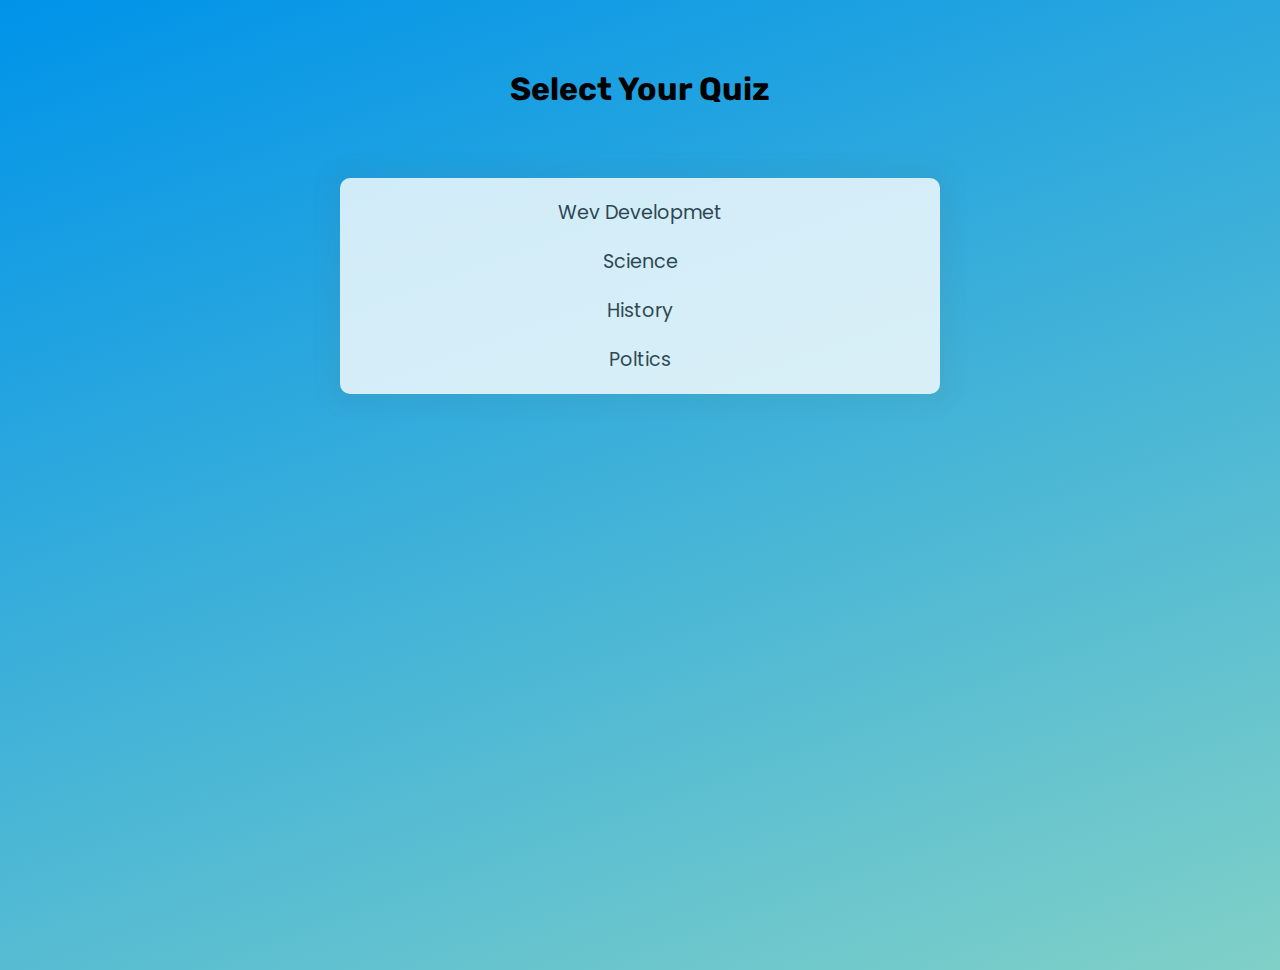
<file: index.html>
<!DOCTYPE html>
<html lang="en" dir="ltr">
  <head>
    <meta charset="utf-8">
    <title></title>
  </head>
  <link rel="stylesheet" href="css/style1.css">
  <link rel="preconnect" href="https://fonts.googleapis.com">
  <link rel="preconnect" href="https://fonts.gstatic.com" crossorigin>
  <link href="https://fonts.googleapis.com/css2?family=Rubik:wght@500&display=swap" rel="stylesheet">
  <link rel="preconnect" href="https://fonts.googleapis.com">
<link rel="preconnect" href="https://fonts.gstatic.com" crossorigin>
<link href="https://fonts.googleapis.com/css2?family=Oswald:wght@600&display=swap" rel="stylesheet">
  <body>

    <div class="mainHeading">
      <h1 class="heading">Select Your Quiz</h1>
    </div>

    <div class="quizList">
      <ul>
        <li class="listItem"><a href="webDevQuiz.html">Wev Developmet</a></li>
        <li class="listItem"><a href="scienceQuiz.html">Science</a></li>
        <li class="listItem"><a href="historyQuiz.html">History</a></li>
        <li class="listItem"><a href="politicsQuiz.html">Poltics</a></li>
      </ul>
    </div>

  </body>
</html>
</file>
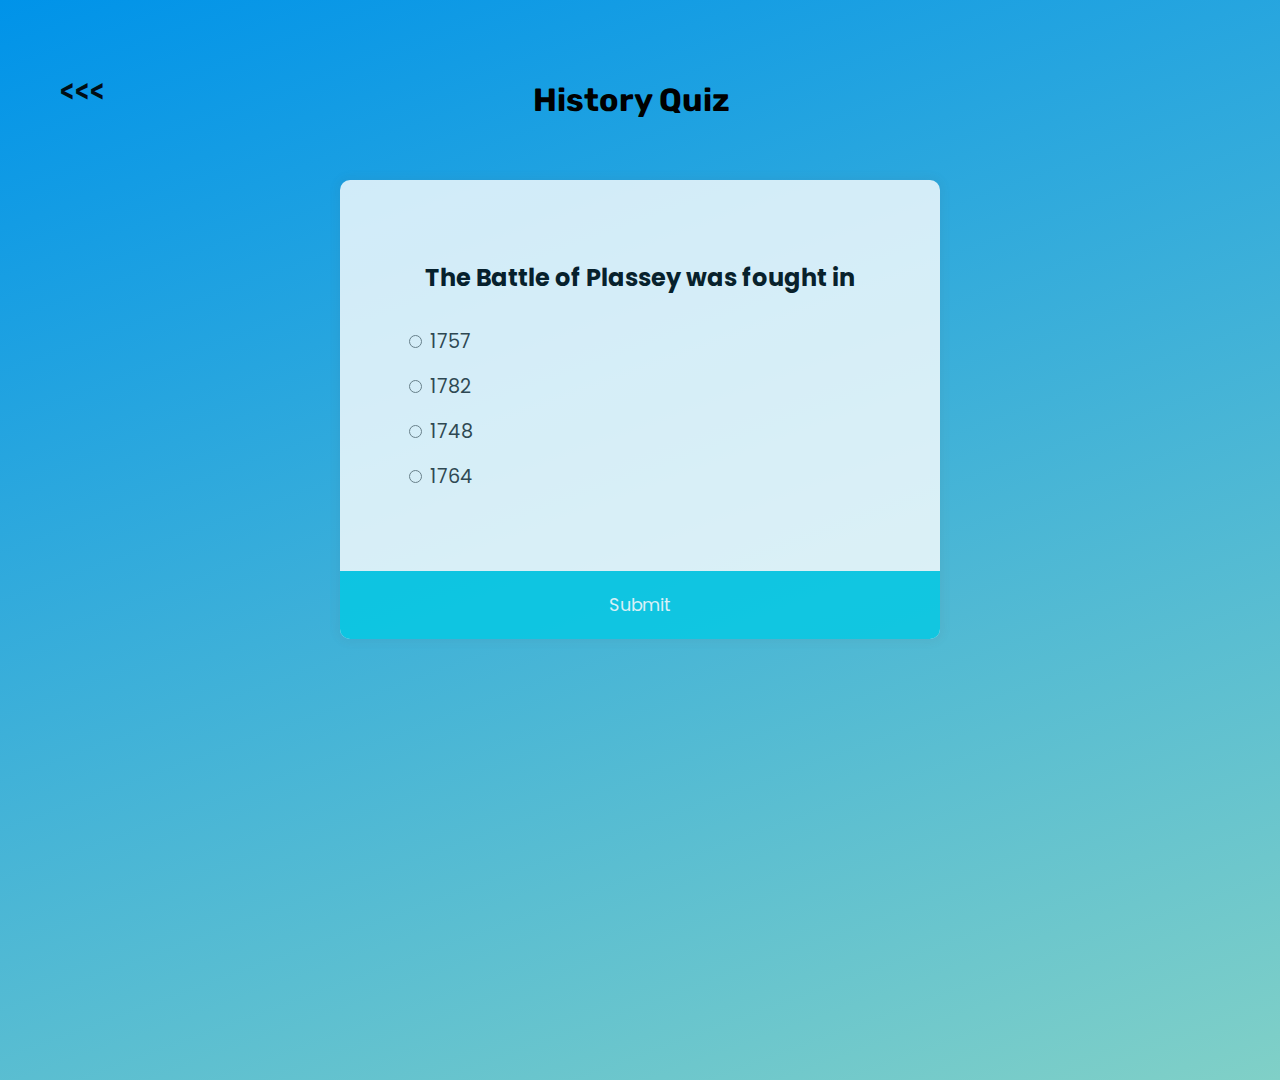
<file: historyQuiz.html>
<!DOCTYPE html>
<html lang="en" dir="ltr">

<head>
  <meta charset="utf-8">
  <title>The Quiz</title>
  <link rel="stylesheet" href="css/styles.css">
  <link rel="preconnect" href="https://fonts.googleapis.com">
  <link rel="preconnect" href="https://fonts.gstatic.com" crossorigin>
  <link href="https://fonts.googleapis.com/css2?family=Rubik:wght@500&display=swap" rel="stylesheet">
  <link rel="preconnect" href="https://fonts.googleapis.com">
<link rel="preconnect" href="https://fonts.gstatic.com" crossorigin>
<link href="https://fonts.googleapis.com/css2?family=Oswald:wght@600&display=swap" rel="stylesheet">
</head>

<body>
  <div class="">
    <a class="heading backButton" href="index.html"><<<</a>
    <h1 class ="mainHeading"> History Quiz</h1>

  </div>
  <div class="quiz-container" id="quiz">
    <div class="quiz-header">
      <h2 id="question">Question Text</h2>
      <ul>
        <li>
          <input type="radio" name="answer" id="a" class="answer">
          <label for="a" id="a_text">Answer</label>
        </li>

        <li>
          <input type="radio" name="answer" id="b" class="answer">
          <label for="b" id="b_text">Answer</label>
        </li>

        <li>
          <input type="radio" name="answer" id="c" class="answer">
          <label for="c" id="c_text">Answer</label>
        </li>

        <li>
          <input type="radio" name="answer" id="d" class="answer">
          <label for="d" id="d_text">Answer</label>
        </li>

      </ul>
    </div>

    <button id="submit">Submit</button>

  </div>
  <script src="hApp.js" charset="utf-8"></script>
</body>

</html>
</file>
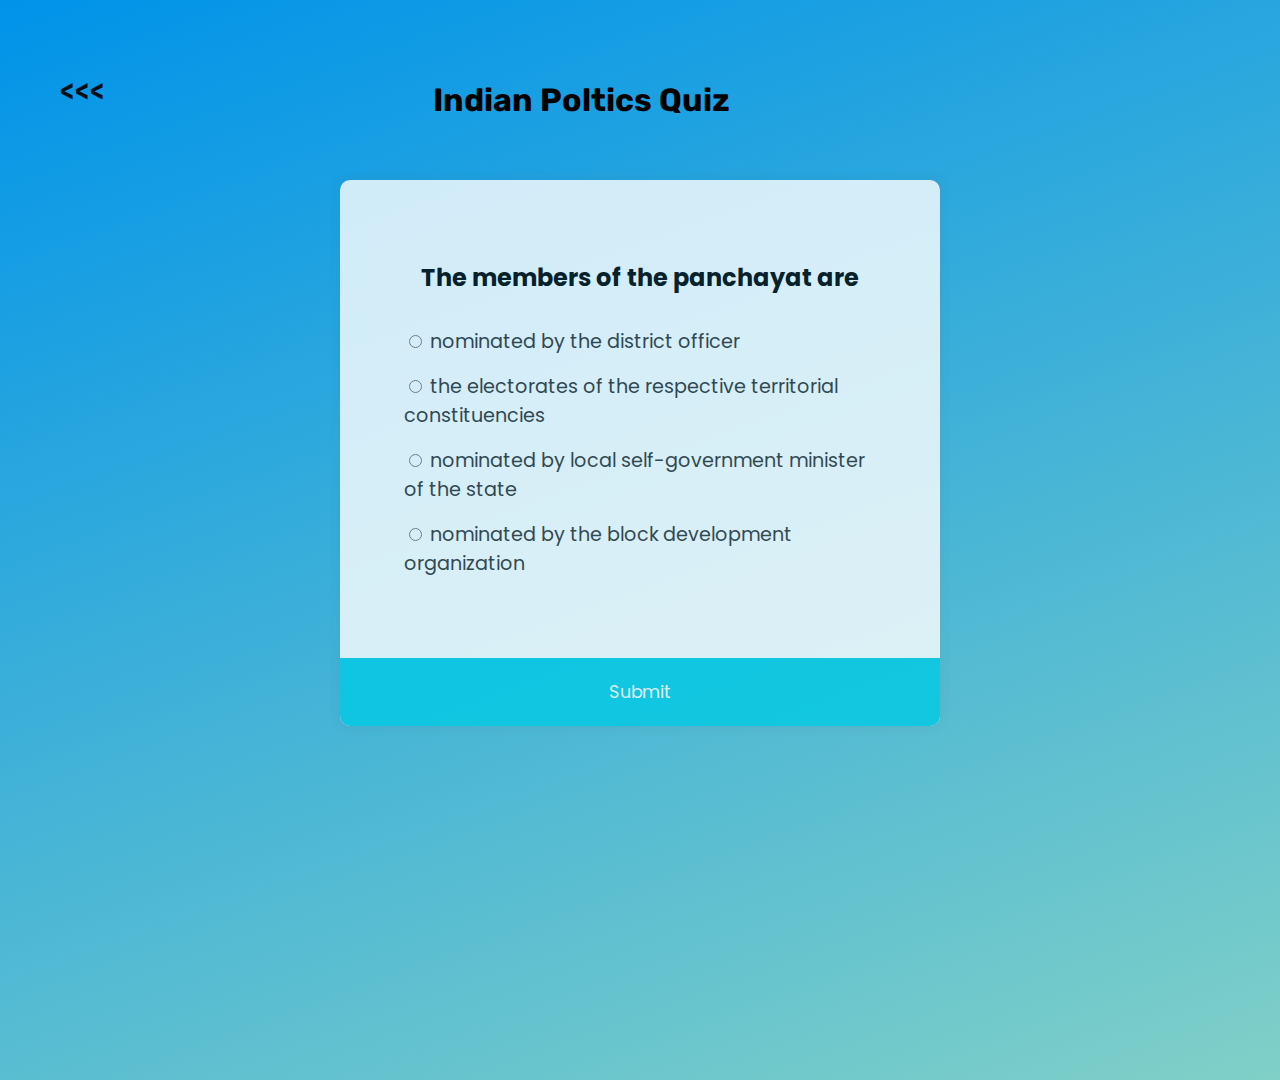
<file: politicsQuiz.html>
<!DOCTYPE html>
<html lang="en" dir="ltr">

<head>
  <meta charset="utf-8">
  <title>The Quiz</title>
  <link rel="stylesheet" href="css/styles.css">
  <link rel="preconnect" href="https://fonts.googleapis.com">
  <link rel="preconnect" href="https://fonts.gstatic.com" crossorigin>
  <link href="https://fonts.googleapis.com/css2?family=Rubik:wght@500&display=swap" rel="stylesheet">
  <link rel="preconnect" href="https://fonts.googleapis.com">
<link rel="preconnect" href="https://fonts.gstatic.com" crossorigin>
<link href="https://fonts.googleapis.com/css2?family=Oswald:wght@600&display=swap" rel="stylesheet">
</head>

<body>
  <div class="">
    <a class="heading backButton" href="index.html"><<<</a>
    <h1 class ="mainHeading"> Indian Poltics Quiz</h1>

  </div>
  <div class="quiz-container" id="quiz">
    <div class="quiz-header">
      <h2 id="question">Question Text</h2>
      <ul>
        <li>
          <input type="radio" name="answer" id="a" class="answer">
          <label for="a" id="a_text">Answer</label>
        </li>

        <li>
          <input type="radio" name="answer" id="b" class="answer">
          <label for="b" id="b_text">Answer</label>
        </li>

        <li>
          <input type="radio" name="answer" id="c" class="answer">
          <label for="c" id="c_text">Answer</label>
        </li>

        <li>
          <input type="radio" name="answer" id="d" class="answer">
          <label for="d" id="d_text">Answer</label>
        </li>

      </ul>
    </div>

    <button id="submit">Submit</button>

  </div>
  <script src="pApp.js" charset="utf-8"></script>
</body>

</html>
</file>
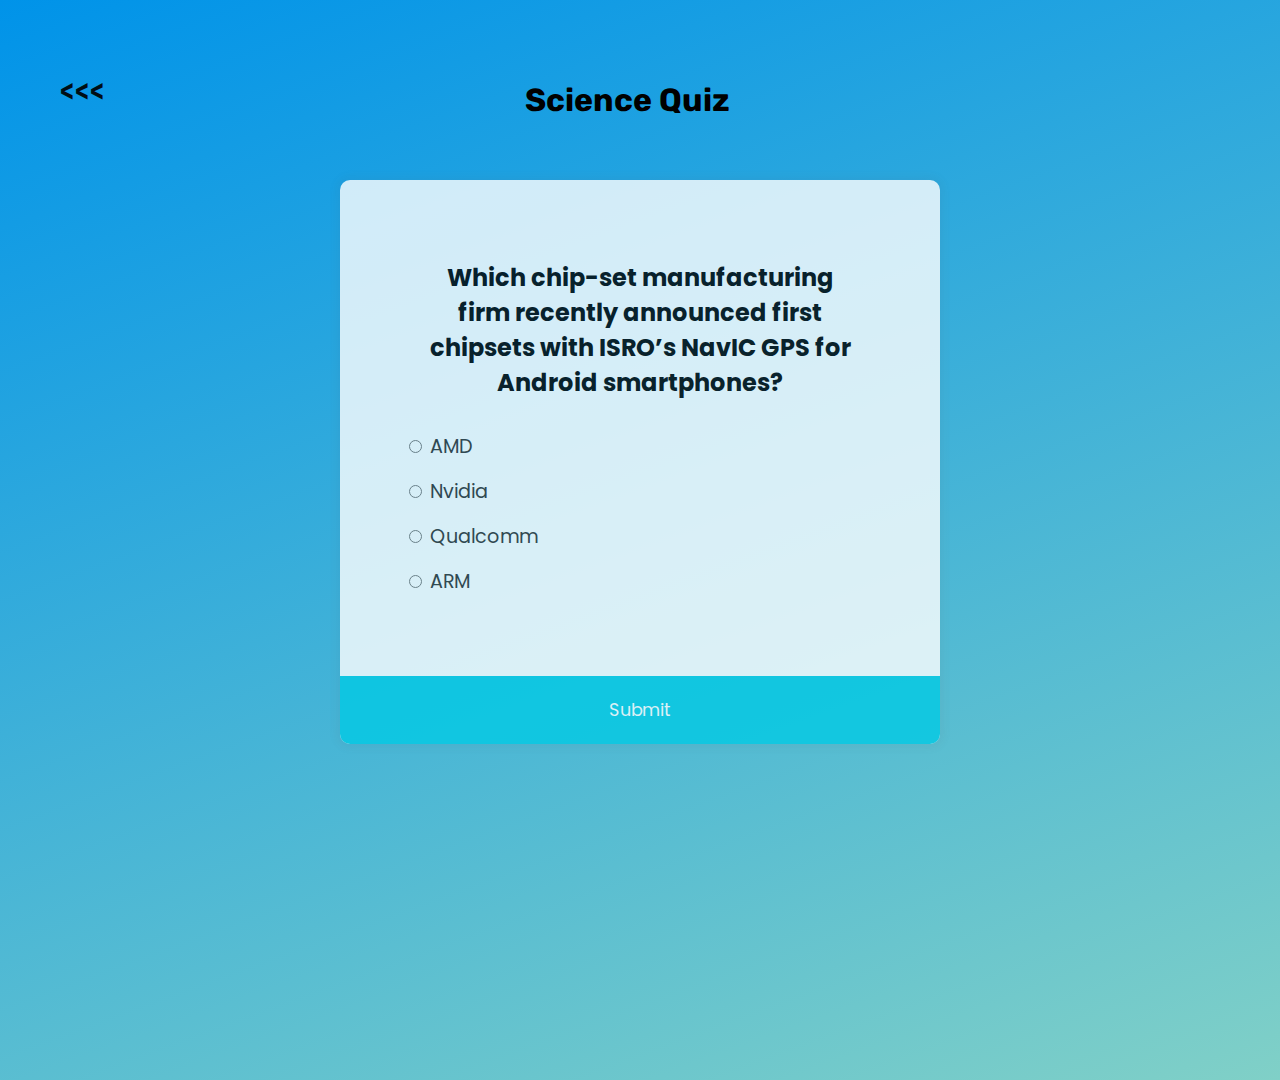
<file: scienceQuiz.html>
<!DOCTYPE html>
<html lang="en" dir="ltr">

<head>
  <meta charset="utf-8">
  <title>The Quiz</title>
  <link rel="stylesheet" href="css/styles.css">
  <link rel="preconnect" href="https://fonts.googleapis.com">
  <link rel="preconnect" href="https://fonts.gstatic.com" crossorigin>
  <link href="https://fonts.googleapis.com/css2?family=Rubik:wght@500&display=swap" rel="stylesheet">
  <link rel="preconnect" href="https://fonts.googleapis.com">
<link rel="preconnect" href="https://fonts.gstatic.com" crossorigin>
<link href="https://fonts.googleapis.com/css2?family=Oswald:wght@600&display=swap" rel="stylesheet">
</head>

<body>
  <div class="">
    <a class="heading backButton" href="index.html"><<<</a>
    <h1 class ="mainHeading"> Science Quiz</h1>

  </div>
  <div class="quiz-container" id="quiz">
    <div class="quiz-header">
      <h2 id="question">Question Text</h2>
      <ul>
        <li>
          <input type="radio" name="answer" id="a" class="answer">
          <label for="a" id="a_text">Answer</label>
        </li>

        <li>
          <input type="radio" name="answer" id="b" class="answer">
          <label for="b" id="b_text">Answer</label>
        </li>

        <li>
          <input type="radio" name="answer" id="c" class="answer">
          <label for="c" id="c_text">Answer</label>
        </li>

        <li>
          <input type="radio" name="answer" id="d" class="answer">
          <label for="d" id="d_text">Answer</label>
        </li>

      </ul>
    </div>

    <button id="submit">Submit</button>

  </div>
  <script src="sApp.js" charset="utf-8"></script>
</body>

</html>
</file>
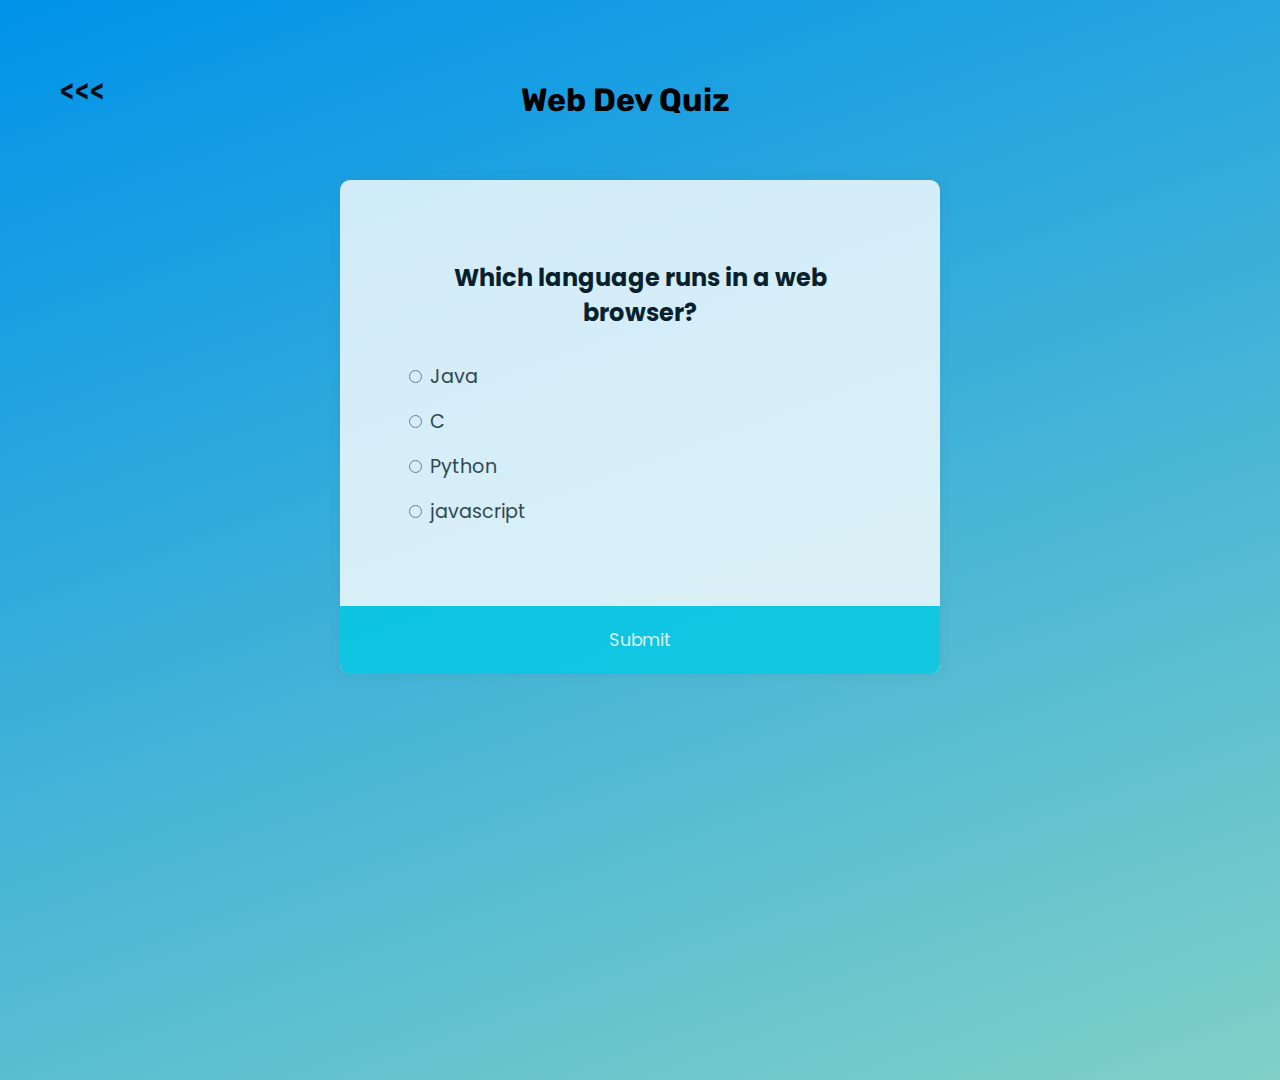
<file: webDevQuiz.html>
<!DOCTYPE html>
<html lang="en" dir="ltr">

<head>
  <meta charset="utf-8">
  <title>The Quiz</title>
  <link rel="stylesheet" href="css/styles.css">
  <link rel="preconnect" href="https://fonts.googleapis.com">
  <link rel="preconnect" href="https://fonts.gstatic.com" crossorigin>
  <link href="https://fonts.googleapis.com/css2?family=Rubik:wght@500&display=swap" rel="stylesheet">
  <link rel="preconnect" href="https://fonts.googleapis.com">
<link rel="preconnect" href="https://fonts.gstatic.com" crossorigin>
<link href="https://fonts.googleapis.com/css2?family=Oswald:wght@600&display=swap" rel="stylesheet">
</head>

<body>
  <div class="">
    <a class="heading backButton" href="index.html"><<<</a>
    <h1 class ="mainHeading"> Web Dev Quiz</h1>

  </div>
  <div class="quiz-container" id="quiz">
    <div class="quiz-header">
      <h2 id="question">Question Text</h2>
      <ul>
        <li>
          <input type="radio" name="answer" id="a" class="answer">
          <label for="a" id="a_text">Answer</label>
        </li>

        <li>
          <input type="radio" name="answer" id="b" class="answer">
          <label for="b" id="b_text">Answer</label>
        </li>

        <li>
          <input type="radio" name="answer" id="c" class="answer">
          <label for="c" id="c_text">Answer</label>
        </li>

        <li>
          <input type="radio" name="answer" id="d" class="answer">
          <label for="d" id="d_text">Answer</label>
        </li>

      </ul>
    </div>

    <button id="submit">Submit</button>

  </div>
  <script src="wApp.js" charset="utf-8"></script>
</body>

</html>
</file>
<file: css/style1.css>
@import url('https://fonts.googleapis.com/css2?family=Poppins:wght@200;300;400;500&display=swap');
body {
  /* background-color: #0093E9; */
  background-image: linear-gradient(160deg, #0093E9 0%, #80D0C7 100%);
  background-size: cover;
  font-family: 'Poppins', sans-serif;
  height: 100vh;
  overflow: hidden;
  margin: 0;
}
.heading{
    font-family: 'Rubik', sans-serif;
  margin: 70px auto;
  text-align: center;
}
.quizList{
    margin: 0 auto;
    background-color: #fff;
    border-radius: 10px;
    box-shadow: 0 0 20px 10px rgba(100, 100, 100, 0.1);
    width: 600px;
    overflow: hidden;
    opacity: 0.8;
    text-align: center;
}
a{
  font-size: 1.2rem;
  margin: 1rem 0;
  color: #2f3030;
  text-decoration: none;
    transition: letter-spacing 200ms ease-out 100ms
}
ul {
  list-style-type: none;
  padding: 0;
}
a:hover{
  color: #000000;
  font-weight: 700;
  letter-spacing: 3px;
}
.listItem{
  margin: 20px;
}
</file>
<file: css/styles.css>
@import url('https://fonts.googleapis.com/css2?family=Poppins:wght@200;300;400;500&display=swap');

* {
  box-sizing: border-box;
}
.mainHeading{
  position: absolute;
  right: 43%;
  top: 60px;
  font-family: 'Rubik', sans-serif;
}
.heading{
  display: inline-block;
  font-family: 'Rubik', sans-serif;
  opacity: 0.9;
  transition: letter-spacing 200ms ease-out 100ms
}
.heading:hover{
  color:#f5f7fa;
  letter-spacing: 5px;
}

.backButton{
  text-align: left;
  display: inline-block;
  font-size: 40px;
  text-decoration: none;
  color: #000000;
  margin: 60px;
  font-family: 'Oswald', sans-serif;
}
body {
  /* background-color: #2C3333; */
  background-image: linear-gradient(160deg, #0093E9 0%, #80D0C7 100%);
  font-family: 'Poppins', sans-serif;
  height: 120vh;
  overflow-y: scroll;
  margin: 0;
}

.quiz-container {
  margin: 0 auto;
  background-color: #fff;
  border-radius: 10px;
  box-shadow: 0 0 10px 2px rgba(100, 100, 100, 0.1);
  width: 600px;
  opacity: 0.8;

}

.quiz-header {
  padding: 4rem;
}

h2 {
  padding: 1rem;
  text-align: center;
  margin: 0;
}

ul {
  list-style-type: none;
  padding: 0;
}

ul li {
  font-size: 1.2rem;
  margin: 1rem 0;
  color: #2f3030;
}
li:hover{
  color: #000000;
  font-weight: 700;
}
ul li label {
  cursor: pointer;
}

button {
  background-color: #03CAE4;
  color: #fff;
  border: none;
  display: block;
  width: 100%;
  cursor: pointer;
  font-size: 1.1rem;
  font-family: inherit;
  padding: 1.3rem;
  border-radius: 0 0 10px 10px;
}

button:hover {
  background-color: #04adc4;
}

button:focus {
  outline: none;
  background-color: #44b927;
}
</file>
